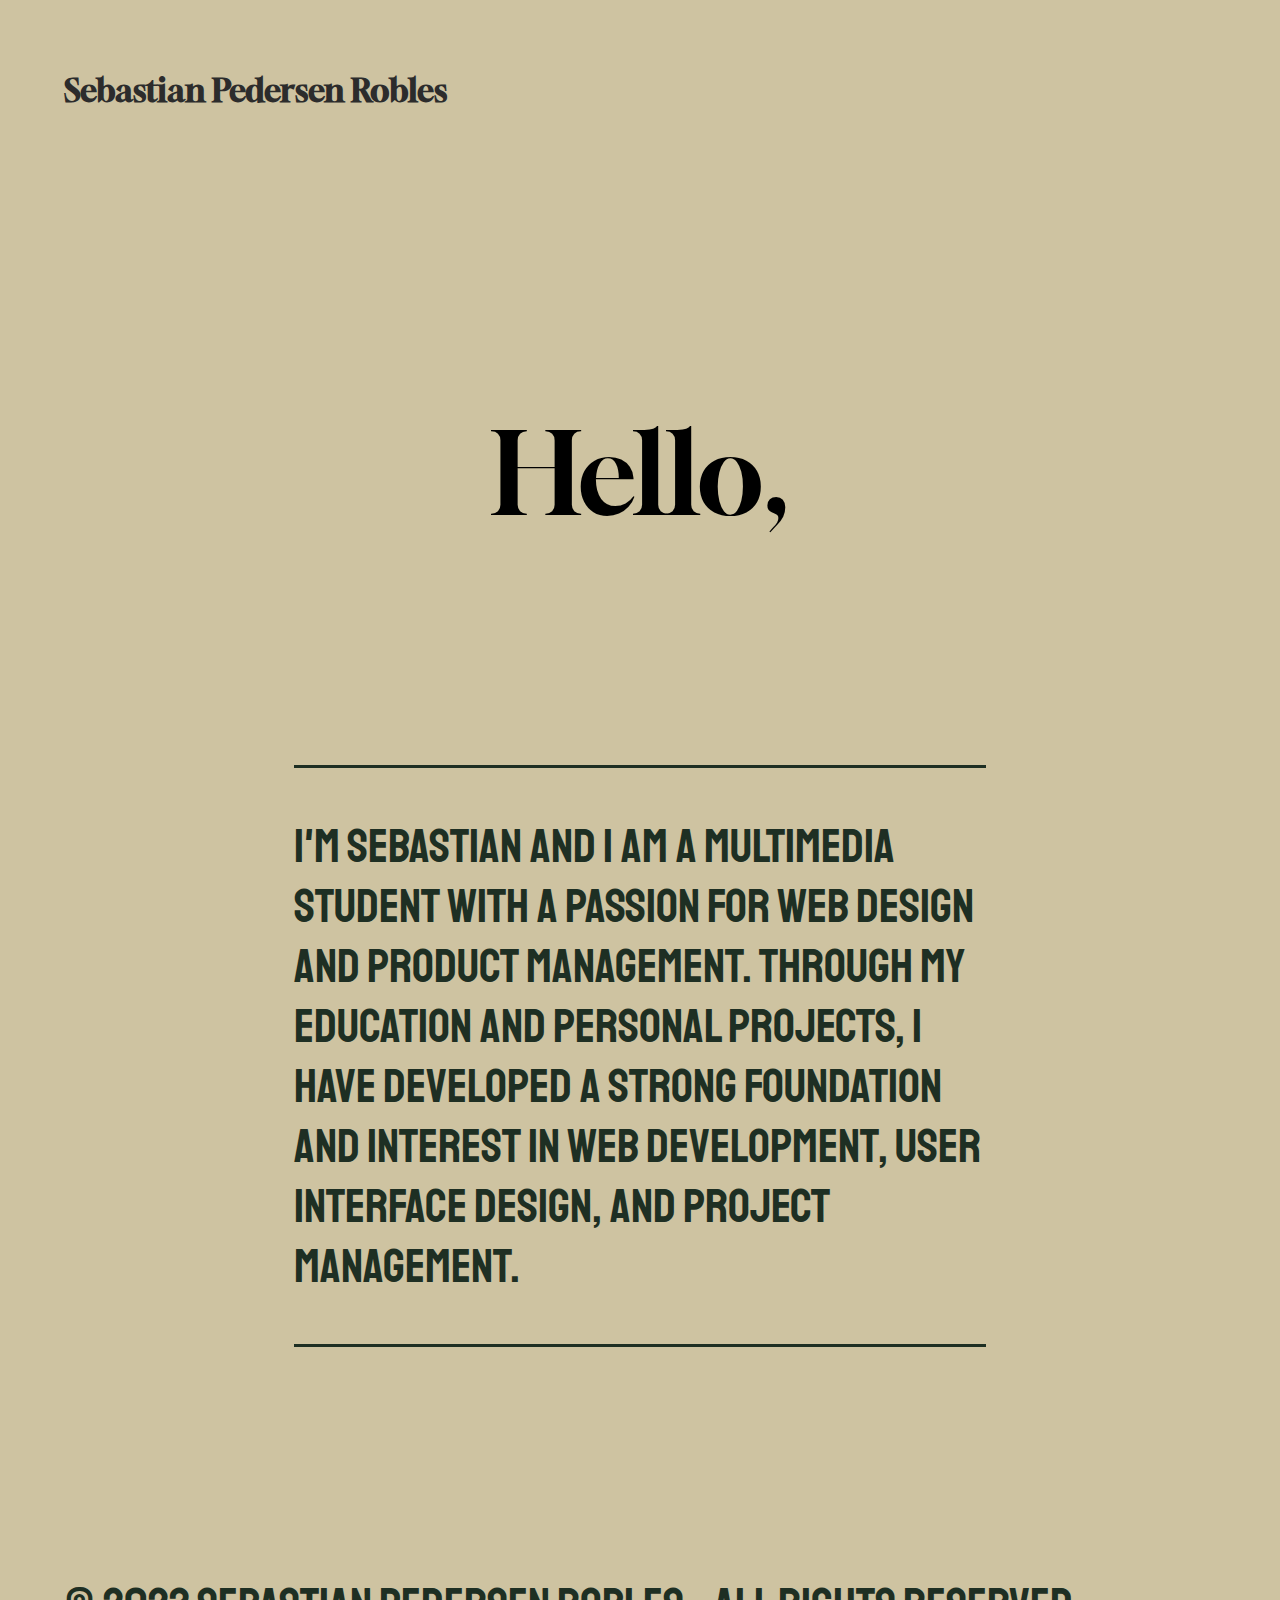
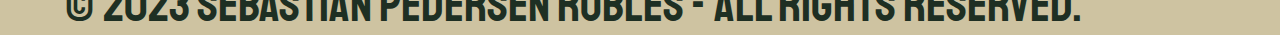
<file: index.html>
<!DOCTYPE html>
<html lang="en">

<head>
    <meta charset="UTF-8">
    <meta http-equiv="X-UA-Compatible" content="IE=edge">
    <meta name="viewport" content="width=, initial-scale=1.0">
    <title>Home</title>
    <link rel="stylesheet" href="style.css">
</head>

<body>

    <header>
        <h1>Sebastian Pedersen Robles</h1>
        <nav>
            <h2 class="nav_text"><a href="about.html" class="basic_text2">About</a></h2>
            <h2 class="nav_text"> <a href="index.html" class="basic_text2">CV</a></h2>
            <h2 class="nav_text"><a href="projects.html" class="basic_text2">Projects</a></h2>
        </nav>
    </header>
    <main>


        <div class="wrapper1">

            <div id="welcome">
            </div>




            <section id="intro">

                <p class="basic_text">I'm Sebastian and I am a multimedia student with a passion for web design and
                    product
                    management. Through my education and personal projects, I have developed a strong foundation and interest in web
                    development, user interface design, and project management. </p>
            </section>
            <!-- <section id="dark">

                <div class="projects"><a href="projects.html" class="basic_text2">Recent Projects</a></div>
                <div class="about"><a href="projects.html" class="basic_text2">About</a></div>

            </section> -->
        </div>
        <!-- <section>
   
            <p class="basic_text">This portfolio showcases some of my best work, including web design projects and product management case
                studies. I invite you to take a look and explore the variety of projects I have worked on. If you have
                any questions or would like to work together, please don't hesitate to reach out. Thank you for
                visiting!</p>
        </section> -->



        </div>
        <footer class="basic_text">
            <p>&copy; 2023 Sebastian Pedersen Robles - All rights reserved.</p>
        </footer>
    </main>

    <script src="script.js"></script>
</body>
</file>
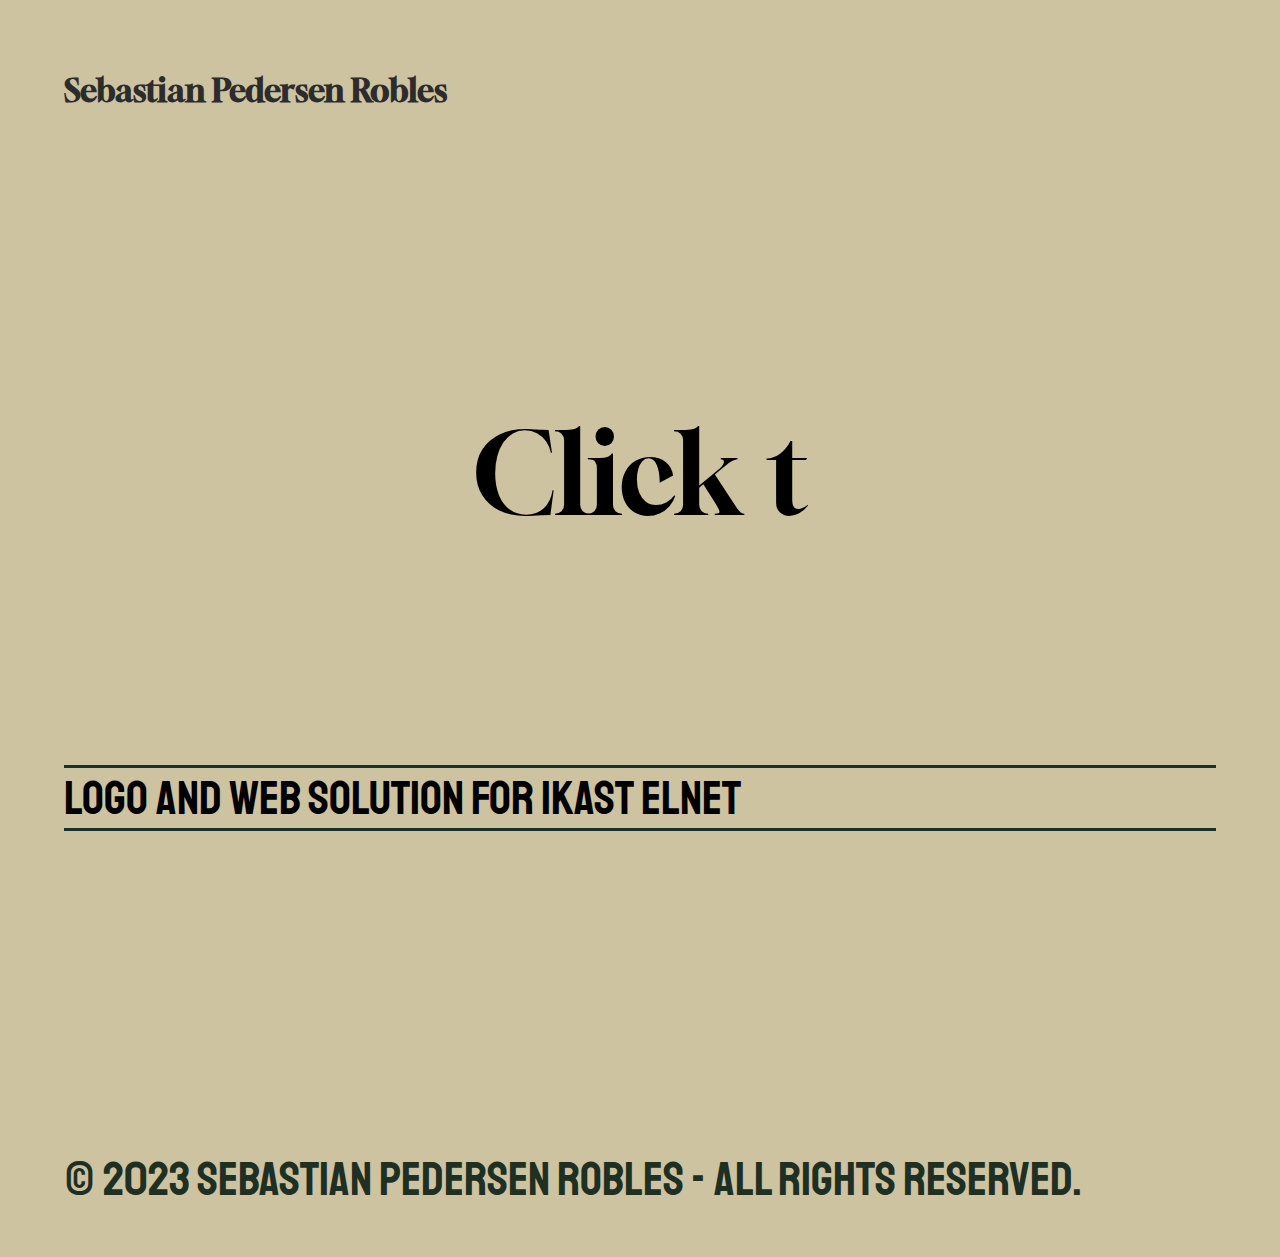
<file: projects.html>
<!DOCTYPE html>
<html lang="en">
<head>
    <meta charset="UTF-8">
    <meta http-equiv="X-UA-Compatible" content="IE=edge">
    <meta name="viewport" content="width=device-width, initial-scale=1.0">
    <title>projects</title>
    <link rel="stylesheet" href="style.css">
</head>
<body>
    <header>
        <h1> <a href="index.html">Sebastian Pedersen Robles</a> </h1>
        <nav>
            <h2 class="nav_text"><a href="about.html" class="basic_text2">About</a></h2>
            <h2 class="nav_text"> <a href="index.html" class="basic_text2">CV</a></h2>
            <h2 class="nav_text"><a href="projects.html" class="basic_text2">Projects</a></h2>
        </nav>
    </header>
    <div id="welcomeAbout">
    </div>

    <div class="projectLayout">
<div class="project"><a href="ikast.html"> Logo and web solution for Ikast ElNet</a></div>

    </div>
    <footer class="basic_text">
        <p>&copy; 2023 Sebastian Pedersen Robles - All rights reserved.</p>
    </footer>
</body>
<script src="project.js"></script>
</html>
</file>
<file: style.css>
@import url('https://fonts.googleapis.com/css2?family=Gloock&display=swap');
@import url('https://fonts.googleapis.com/css2?family=Staatliches&display=swap');  
:root{
--dark-green:#1E2F23;
--hunter-green: #34623F;
--fern-green: #CEC3A1;
--moss-green: #768948;
--satin-sheen-gold:#B39C4D;
--black: #2c2c2c;
--font-gloock:'Gloock', serif;
--font-text:'Staatliches', cursive;
}
header{
    display: flex;
    flex-direction:row ;
    width: 90vw;
    margin: auto;
    height: 20vh;
}
body {
    display: flex;
    flex-direction: column;
    width: 90vw;
    margin: auto;
    /* margin: auto;
    margin-top: 100px;
    width: 70vw; */
background-color: var(--fern-green);

}
.wrapper1{
    display: flex;
    flex-direction: column;
    width: 90vw;
    margin: auto;
    
    /* margin: auto;
    margin-top: 100px;
    width: 70vw; */
background-color: var(--fern-green);
}

main{
   
height: 80vh;

}


.basic_text{
    color: var(--black) ;
font-family: var(--font-gloock);

}
h1{
    width: 50%;
    font-family: var(--font-gloock);
 display: flex;
 flex-direction: column;
 justify-content: center;
 margin: 0;
 font-size: 2rem;
    color: var(--black);
}
h2{
    display: flex;
    font-family: var(--font-gloock);
    justify-self: center;
}
nav{
    display: flex;
    flex-direction: row;
    justify-content: space-between;
  font-size: 1rem;
    justify-items:flex-start;
    width: 50%;
    
}
.nav_text{
 flex-direction: column;
 justify-content: center;
height: auto;
color: var(--black);
font-size: 2rem;
    
}

#intro{
width: 60%;
margin: auto;
line-height: 25px;
margin-bottom: 20vh;
border-top: solid var(--dark-green) ;
border-bottom: solid var(--dark-green);
}
#forestPic{
border-radius: 10px;
max-width: 30vw;
margin: auto;
}
#img{
    padding-top: 10vh;
    padding-bottom: 10vh;
    width: 30%;
    margin: auto;
}
#welcome{
    display: flex;
    flex-direction: column;
    align-self: center;
    justify-content: center;
max-width: 100%;
    height: 65vh;
 font-family: var(--font-gloock);
    opacity: 0;
  transition: opacity 0.5s ease-in-out;
  font-size: 7rem;
}
.basic_text{
    font-family: var(--font-text);
    font-size: 3rem;
    line-height: 60px;
    color: var(--dark-green);
}
.basic_text2{
    font-family: var(--font-text);
    font-size: 2rem;
    line-height: 60px;
    color: var(--fern-green);
}
#dark{
    background-color: var(--dark-green);
    display: flex;
    flex-direction: row;
    justify-content: space-around;
height: 40vh;
align-items: center;
}
a{
    text-decoration: none;
    color: inherit;
}
a:visited {
    color: inherit;
    text-decoration: none;
  }
#welcomeAbout{
    display: flex;
    flex-direction: column;
    align-self: center;
    justify-content: center;
max-width: 100%;
    height: 65vh;
 font-family: var(--font-gloock);
    opacity: 0;
  transition: opacity 0.5s ease-in-out;
  font-size: 7rem;
}

.projectLayout{
    display: flex;
    flex-direction: column;
    
padding-bottom: 30vh;
}

.project{
    border-top: solid var(--dark-green) ;
    border-bottom: solid var(--dark-green);
    font-family: var(--font-text);
    font-size: 3rem;
}
</file>
